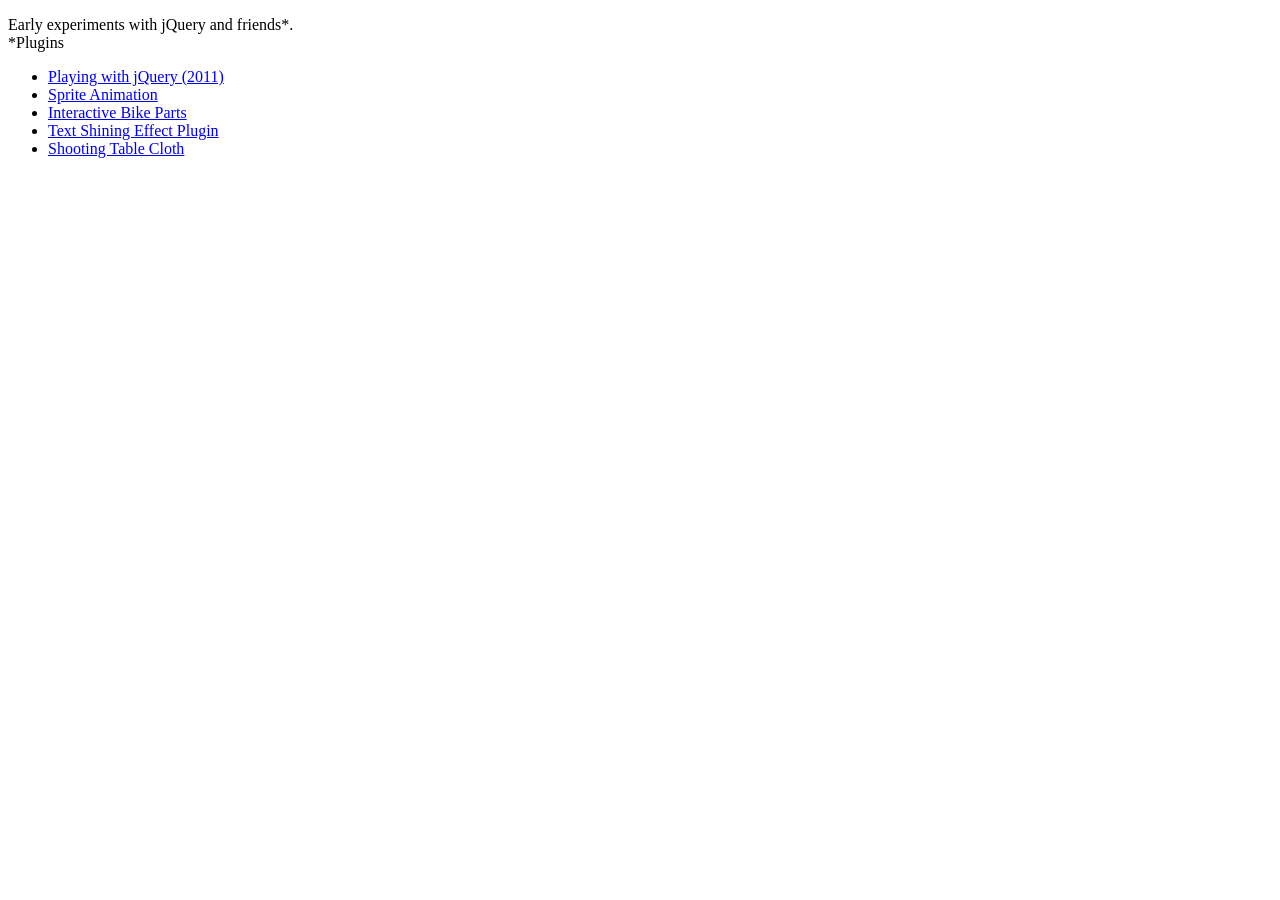
<file: index.html>
<!DOCTYPE html>
<html lang="en">
<head>
    <meta charset="UTF-8">
    <title>jQuery Expriments</title>
</head>
<body>
    <p>
        Early experiments with jQuery and friends*.
        <br/>
        *Plugins
    </p>
<ul>

    <li><a href="http://kostasx.github.io/JavaScript-Experiments/EarlyExperiment/">Playing with jQuery (2011)</a></li>
    <li><a href="http://kostasx.github.io/JavaScript-Experiments/SpriteAnimation/">Sprite Animation</a></li>
    <li><a href="http://kostasx.github.io/JavaScript-Experiments/BikeParts/">Interactive Bike Parts</a></li>
    <li><a href="http://kostasx.github.io/JavaScript-Experiments/TextShining/">Text Shining Effect Plugin</a></li>
    <li><a href="http://kostasx.github.io/JavaScript-Experiments/ShootingCloth/">Shooting Table Cloth</a></li>

</ul>
</body>
</html>
</file>
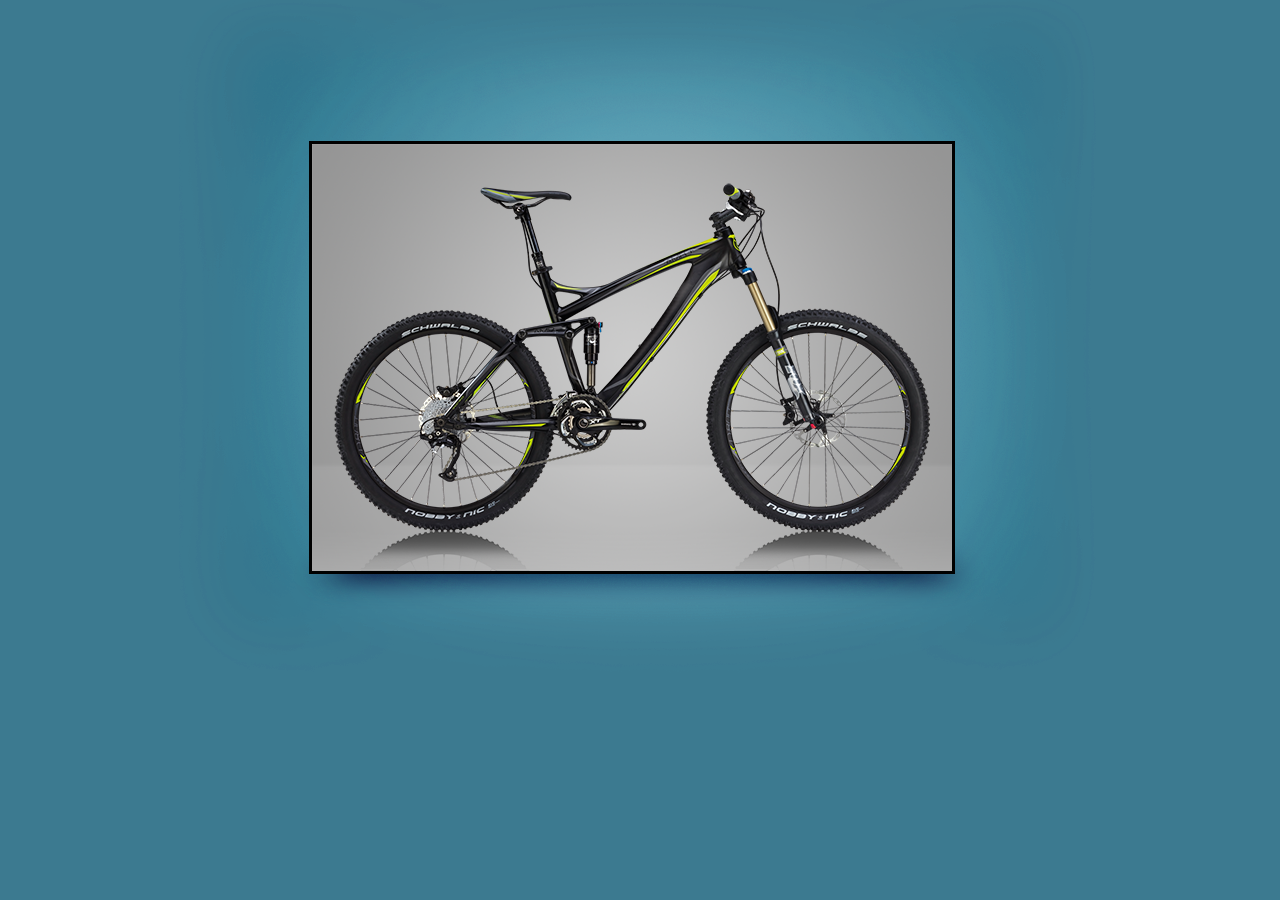
<file: BikeParts/index.html>
<html>
<head>
<style>
*			{	margin: 0;		padding: 0;									}
body		{	background-image: url(img/bg_tile.png);
				background-repeat: repeat;									}
img			{	outline: none; border: 0;									}
#box 		{	background: url(img/bg.png) no-repeat;
				width: 922px;
				height: 686px;
				margin: 0 auto;
				text-align: center;
				position: relative;											}
#widget_container 
			{	position: relative;
				outline: none;												}
#widget 	{	width: 640px;
				height: 427px;
				border: 3px solid black;
				position: absolute;
				top: 141px;
				left: 130px;
				z-index: 1000;												}
#frame, #fork, #rearshock, #saddle, #crank, #brakes, #gearshifters, #discs, #tyres, #seatpost 
			{	position: absolute;
				z-index: 1001;
				display: none;
				outline: none;
				border: 0px;												}
#frame	{		top: 223px;		left: 255px;								}
#fork	{		top: 262px;		left: 548px;								}
#rearshock	{	top: 314px;		left: 342px; 								}
#saddle	{		top: 185px;		left: 299px;  								}
#crank	{		top: 391px;		left: 374px;  								}
#brakes	{		top: 354px;		left: 255px;								}
#gearshifters	{	top: 177px;	left: 553px;								}
#discs	{		top: 386px;		left: 227px;								}
#tyres	{		top: 302px; 	left: 146px;								}
#seatpost	{	top:199px;		left: 331px; 								}





.msg {
	position: absolute;
	background-color: #C5D30C;
	border: 4px solid white;
	width: 200px;
	top: 0px;
	left: 0px;
	z-index: 1002;
	display: none;
	-webkit-border-radius: 13px;
	-moz-border-radius: 13px;
	border-radius: 13px;
}

.msg p {
	color: black;
	margin-top: 5px;
	margin-bottom: 5px;
	font-family: Verdana;
	font-size: 0.75em;
	font-weight: bold;
	text-align: center;
}

.desc {
	position: absolute;
	background-color: #69AFC1;
	border: 4px solid black;
	width: 200px;
	top: 0px;
	left: 0px;
	z-index: 1002;
	display: none;
	-webkit-border-radius: 13px;
	-moz-border-radius: 13px;
	border-radius: 13px;

}

.desc p {
	color: black;
	margin-top: 5px;
	margin-bottom: 5px;
	font-family: Verdana;
	font-size: 0.75em;
	font-weight: bold;
	text-align: center;
}

.arrow {
	background: url(img/arrow.gif) no-repeat;
	height: 11px;
	width: 21px;
	position: absolute;
	top: -11px;
	left: 79px;
	z-index: 1003;
}

</style>
<script src="jquery.js"></script>
<script src="jquery-ui.js"></script>
</head>
<body>

<div id="wrapper">
	<div id="box">
		<div id="widget_container">

<div id="frame" class="partz"><!-- frame //-->
	<img src="img/frame.png" width="315" height="210" class="parts" usemap="#frame" />
	<map name="frame">
	<area shape="poly" coords="0,192,85,100,93,99,99,111,98,117,36,183,20,195,126,191,126,208,118,209,0,209" onmouseout="rm(this);" href="#frame_hover1" />
	<area shape="poly" coords="93,29,107,21,114,38,121,41,120,51,122,55,149,62,165,60,274,11,278,4,294,0,300,2,306,17,313,40,313,45,298,51,292,55,275,66,177,192,175,190,156,173,137,174,118,112,141,112,143,115,157,167,164,165,200,123,254,43,153,87,135,101,115,104,99,56,94,52,97,43" onmouseout="rm(this);" href="#frame_hover2" />
	</map>
	<div class="msg">
		<div class="arrow"></div>
		<p>Part: Body Frame
		<br/>Specifications:</p>
	</div>
</div><!-- frame //-->
			
<div id="fork" class="partz"><!-- fork //-->
	<img src="img/fork.png" class="parts" width="100" height="169" usemap="#fork" />
	<map name="fork">
	<area shape="poly" coords="3,9,18,2,26,8,87,149,96,160,91,166,77,160,16,20,12,15,6,17" href="#fork" onmouseout="rm(this);" />
	</map>
	<div class="msg">
		<div class="arrow"></div>
		<p>Part: Front Fork Suspension<br/>
		Specifications:</p>
	</div>
</div><!-- fork //-->

<div id="rearshock" class="partz"><!-- rearshock //-->
<img src="img/rear_shock.png" class="parts" width="84" height="83" usemap="#rearshock" />
<map name="rearshock">
<area shape="poly" coords="2,13,2,15,3,24,47,26,62,15,65,77,69,81,76,77,82,7,75,6,70,1" href="#rearshock" onmouseout="rm(this);" />
</map>
	<div class="msg">
		<div class="arrow"></div>
		<p>Part: Rear Shock<br/>
		Specifications:</p>
	</div>
</div><!-- rearshock //-->

<div id="saddle" class="partz"><!-- saddle //-->
<img src="img/saddle.png" class="parts" width="96" height="32" usemap="#saddle" />
<map name="saddle">
<area shape="poly" coords="2,5,5,1,22,4,46,6,80,6,84,6,92,10,92,15,69,14,57,23,47,22,47,25,42,30,36,29,34,23,27,24,22,19,16,17" href="#saddle" onmouseout="rm(this);" />
</map>
	<div class="msg">
		<div class="arrow"></div>
		<p>Part: Saddle<br/>
		Specifications:</p>
	</div>
</div><!-- saddle //-->

<div id="crank" class="partz"><!-- crank //-->
<img src="img/crank.png" class="parts" width="97" height="64" usemap="#crank" />
<map name="crank">
<area shape="poly" coords="1,32,6,17,29,3,36,2,54,14,59,26,89,28,94,33,90,38,59,39,48,55,34,62,19,57,5,44" href="#crank" onmouseout="rm(this);" />
</map>
	<div class="msg">
		<div class="arrow"></div>
		<p>Part: Crank<br/>
		Specifications:</p>
	</div>
</div><!-- crank //-->

<div id="brakes" class="partz"><!-- brakes //-->
<img src="img/brakes.png" width="374" height="76" class="parts" usemap="#brakes" />
<map name="brakes">
<area shape="poly" coords="1,35,8,42,17,43,30,30,41,22,27,27,16,33,11,32,2,32" href="#brakes1" onmouseout="rm(this);" />
<area shape="poly" coords="348,70,348,67,350,63,350,55,347,49,345,45,359,42,360,45,359,48,357,48,356,51,360,57,360,61,360,66,353,70" href="#brakes2" onmouseout="rm(this);" />
</map>
	<div class="msg">
		<div class="arrow"></div>
		<p>Part: Brakes<br/>
		Specifications:</p>
	</div>
</div><!-- brakes //-->


<div id="gearshifters" class="partz"><!-- gearshifters //-->
<img src="img/gearshifters.png" class="parts" width="40" height="82" usemap="#gearshifters" />
<map name="gearshifters">
<area shape="poly" coords="8,20,13,14,18,13,22,19,22,26,25,29,24,30,20,30,14,27,9,24" href="#gearshifters" onmouseout="rm(this);" />
</map>
	<div class="msg">
		<div class="arrow"></div>
		<p>Part: Gear Shifters<br/>
		Specifications:</p>
	</div>
	<div class="desc"><p>More Information<br/>Some More Information<br/>And some more...</p></div>
</div><!-- gearshifters //-->

<div id="discs" class="partz"><!-- discs //-->
<img src="img/discs.png" class="parts" usemap="#discs" width="451" height="70" usemap="#discs" />
<map name="discs">
<area shape="circle" coords="39,34,30" href="#disc1" onmouseout="rm(this);" />
<area shape="circle" coords="413,35,30" href="#discs2" onmouseout="rm(this);" />
</map>
	<div class="msg">
		<div class="arrow"></div>
		<p>Part: Discs<br/>
		Specifications:</p>
	</div>
</div><!-- discs //-->

<div id="tyres" class="partz"><!-- tyres //-->
<img src="img/tyres.png" width="614" height="236" class="parts" usemap="#tyres" />
<map name="tyres">
<area shape="poly" coords="122,8,178,24,213,63,227,93,228,146,205,185,179,210,138,225,98,226,52,205,22,168,12,115,17,79,39,46,66,24,114,9,113,24,71,36,39,66,24,108,29,150,51,187,91,211,136,214,179,196,205,165,216,133,215,88,196,59,176,40,153,29,126,22,116,23" href="#tyres" onmouseout="rm(this);" />
<area shape="poly" coords="493,7,549,23,584,62,598,92,599,145,576,184,550,209,509,224,469,225,423,204,393,167,383,114,388,78,410,45,437,23,485,8,484,23,442,35,410,65,395,107,400,149,422,186,462,210,507,213,550,195,576,164,587,132,586,87,567,58,547,39,524,28,497,21,487,22" href="#tyres" onmouseout="rm(this);" />
</map>
	<div class="msg">
		<div class="arrow"></div>
		<p>Part: Tyres<br/>
		Specifications:</p>
	</div>
</div><!-- tyres //-->

<div id="seatpost" class="partz"><!-- seatpost //-->
<img src="img/seatpost.png"  width="38" height="67" class="parts" usemap="#seatpost" />
<map name="seatpost">
<area shape="poly" coords="4,18,17,10,32,55,22,58,18,55,12,23" href="#seatpost" />
</map>
<div class="msg">
		<div class="arrow"></div>
		<p>Part: Seatpost<br/>
		Specifications:</p>
	</div>
</div><!-- seatpost //-->


<img id="widget" src="img/bike_bg.png" width="640" height="427" border="0" usemap="#map" />

<map name="map">
<!-- Image map file created by GIMP Image Map plug-in (v2.3) by Maurits Rijk -->
<area shape="poly" coords="163,41,185,36,233,44,257,42,262,62,237,58,222,66,216,68,207,75,195,68,184,66,181,61,169,56" href="#saddle" onmouseover="cat(this);" />
<area shape="poly" coords="212,111,233,105,219,67,205,77" href="#seatpost" onmouseover="cat(this);" />


<area shape="poly" coords="213,112,234,106,239,118,246,121,244,132,291,139,397,91,397,88,419,80,438,119,427,124,423,136,407,144,301,268,285,245,375,121,260,173,233,175,229,166" href="#frame1" onmouseover="cat(this);" />


<area shape="poly" coords="129,270,136,276,210,199,203,190" href="#frame2" onmouseover="cat(this);" />
<area shape="poly" coords="243,194,260,197,272,241,256,241" href="#frame3" onmouseover="cat(this);" />
<area shape="poly" coords="145,277,238,273,237,287,144,287" href="#frame4" onmouseover="cat(this);" />

<area shape="poly" coords="236,269,255,244,269,249,244,271" href="#deralluers1" />
<area shape="poly" coords="107,288,120,288,123,285,127,284,137,287,151,303,143,324,147,331,262,307,262,314,132,342,123,333,125,323,137,307,132,304,118,307,109,299,104,296" href="#deralluers2" />
<area shape="poly" coords="426,137,429,126,440,121,457,159,464,163,469,186,503,267,501,278,494,279,467,225,451,186,431,141" href="#fork" onmouseover="cat(this);"/>
<area shape="poly" coords="397,86,392,71,414,63,430,73" href="#stem" />
<area shape="poly" coords="409,40,416,36,432,45,432,52,424,60,407,50" href="#handlebars" />

<area shape="poly" coords="433,43,434,55,440,63,448,68,460,68,445,56,445,44" href="#gearshifters" onmouseover="cat(this);" />

<area shape="poly" coords="432,54,422,66,432,72,435,79,428,94,440,114,470,166,473,155,472,139,456,101,454,72,442,71" href="#brakelevers" />
<area shape="poly" coords="271,249,285,251,300,271,339,274,339,289,301,290,292,308,264,315,264,304,255,304,240,289,241,277,247,273" href="#crank" onmouseover="cat(this);" />

<area shape="poly" coords="204,187,213,199,218,196,243,191,261,196,270,188,270,220,275,246,283,248,284,242,297,167,279,170,265,173,225,180,209,182" href="#rearshock"  onmouseover="cat(this);" />

<area shape="poly" coords="443,180,453,198,427,226,412,259,416,305,438,341,466,360,489,368,524,368,563,351,593,312,601,266,580,217,547,192,509,182,479,186,472,188,469,169,484,165,531,163,585,190,619,247,621,309,587,361,539,387,482,390,427,362,385,298,390,239,417,198,417,199,419,197" href="#tyres1" onmouseover="cat(this);" />
<area shape="poly" coords="187,202,202,186,151,162,85,171,43,205,20,256,19,303,41,346,74,376,112,389,154,391,195,374,223,348,235,325,203,333,179,358,144,369,110,368,77,354,49,320,39,282,44,243,64,211,101,187,138,181,170,189" href="#tyres2" onmouseover="cat(this);" />
<area shape="poly" coords="201,214,215,202,235,231,242,253,233,265,224,269,221,244" href="#tyres3" />
<area shape="poly" coords="224,290,237,290,241,295,238,310,216,314" href="#tyres4" />
<area shape="poly" coords="462,224,468,233,474,252,486,270,469,286,469,269,464,256" href="#brakes1" onmouseover="cat(this);" />
<area shape="poly" coords="128,240,124,239,122,246,133,256,143,251,165,228" href="#brakes2" onmouseover="cat(this);" />
<area shape="poly" coords="502,279,506,267,515,275,515,282,502,287,499,282" href="#hub" />

<area shape="poly" coords="475,285,487,273,500,289,512,289,518,283,519,277,508,265,500,244,526,250,539,273,527,301,508,308,485,301" href="#discs1" onmouseover="cat(this)" />
<area shape="poly" coords="119,248,133,261,126,268,121,272,119,283,105,283,101,269,101,268,106,262" href="#discs2" onmouseover="cat(this)"/>

<area shape="poly" coords="474,191,510,185,547,195,579,220,598,266,591,310,561,350,524,366,489,366,464,357,439,338,419,306,414,260,429,227,453,202,462,220,459,223,461,272,470,297,490,315,523,316,546,277,543,259,531,247,507,238,497,240" href="#rims1" />
<area shape="poly" coords="183,204,169,192,137,183,102,190,65,214,46,247,41,284,52,321,79,353,112,365,142,367,177,357,192,339,201,329,126,347,113,329,122,315,94,292,97,287,95,263,117,247,122,233,136,233,160,225" href="#rims2" />
<area shape="poly" coords="158,291,215,291,219,296,211,313,148,328,147,323" href="#rims3" />
<area shape="poly" coords="198,216,217,245,221,271,165,274,160,256" href="#rims4" />
</map>
		</div>
	</div>
</div>
<script>
// Configuration
var fadeTiming = 0;
	
function cat(element){

	// ADDITION: Check all $(".partz:not(element)").fadeOut();
	$(".partz").fadeOut(0);

	// Gray out #widget window background 
	$("#widget").attr("src","img/bike_bg_off.png");

	var part = $(element).attr("href");
	part = part.match(/#[A-Za-z]+/);
	var part_msg = $(".msg",""+part);
	var part_desc = $(".desc",""+part);	// desc
	part = $(""+part);
	var part_height = part.height();
	var part_width = part.width();
	part.fadeIn(250,function(){
		part_msg.css({top: part_height+15, left: "0px" });
		part_msg.fadeIn(fadeTiming);
		
		part_desc.css({top: part_height+part_msg.height()+30, left: part_msg.width()-part_msg.width()});
		part_desc.fadeIn(fadeTiming);

	});
}

function rm(element){
		var part = $(element);
		part.parent().parent().fadeOut(fadeTiming);
		$("#widget").attr("src","img/bike_bg.png");
}

$(function(){
	$("#widget").click(function(){
		$(".partz").fadeOut();
		$("#widget").attr("src","img/bike_bg.png");
	});
});

</script>
</body>
</html>
</file>
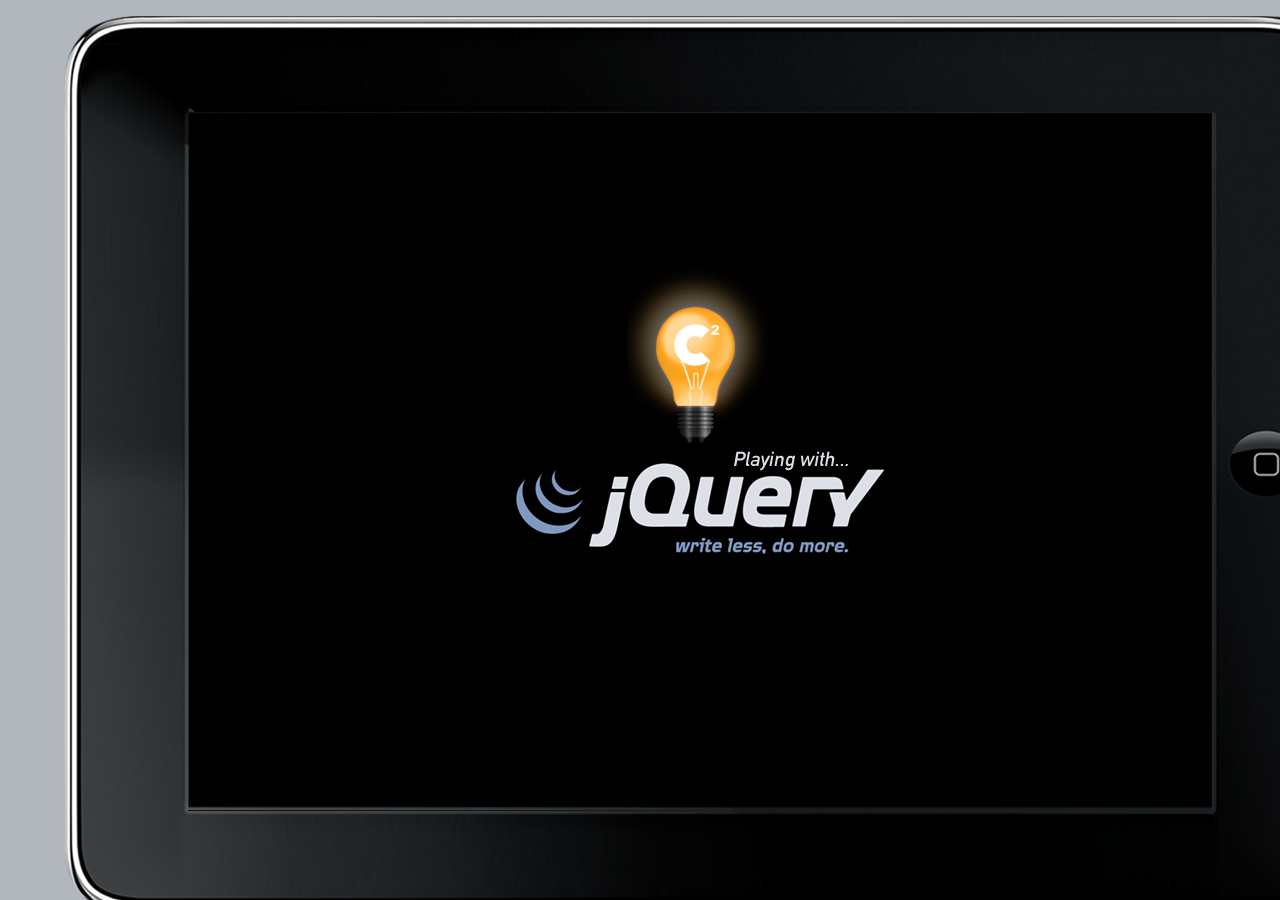
<file: EarlyExperiment/index.html>
<html>
<head>
<script src="jquery-1.7.1.min.js"></script>
<style>
* {
	margin: 0;
	padding: 0;
	border: 0 none;
}

body{
	background-color: #B2B6BD;
	background-image:url(./img/bg.png);
	background-repeat: no-repeat;
}
#wrapper {
	background-color: #B2B6BD;
	width: 100%;
	height: 100%;
	DISmargin: 50px auto;
	overflow: hidden;
	position: relative;
}
#maincontainer{
	background-image: url(./img/ipad.png);
	background-repeat: no-repeat;
	background-position: top center;
	position: relative;
	margin: 0 auto;
	width: 1400px;
	height: 1000px;
	cursor: pointer;
}
#containermask {
	background-image: url(./img/jquery.png);
	width: 1024px;
	height: 699px;
	position: absolute;
	top: 112px;
	left: 188px;
	overflow: hidden;
	z-index: 2001;
}

#container {
	z-index: 2000;
	background-image: url(./img/lampbg.jpg);
	width: 1024px;
	height: 699px;
	position: relative;
	top: 112px;
	left: 188px;
	overflow: hidden;
}


#hline1, #hline2, #hline3{
	position: absolute;
	width: 0px;
	top: 300px;
	height: 0px;
	border-top: 2px dotted rgba(255,255,255,0.5);	}
#hline2 {	top: 448px;	}
#hline3 {	top: 506px;	}

#vline1, #vline2, #vline3, #vline4  {
	position: absolute;
	width: 10px;
	height: 768px;
	left: 400px;
	height: 0px;
	border-left: 2px dotted rgba(255,255,255,0.5);	}
#vline2 { 	left: 432px;		}
#vline3 { 	left: 488px;		}
#vline4 { 	left: 522px;		}

#lamp{
	top: 300px;
	left: 400px;
	width: 122px;
	height: 206px;
	position: absolute;
	background-image: url(./img/lamp.png);
	display: none;
}
#lamp_color {
	top: 300px;
	left: 400px;
	width: 122px;
	height: 291px;
	position: absolute;
	background-image: url(./img/lamp_color_shadow.png);
	display: none;
	z-index: 1001;
}

#glow {
	top: 220px;
	left: 315px;
	width: 304px;
	height: 342px;
	position: absolute;
	background-image: url(./img/glow.png);
	display: none;
	z-index: 999;
}

#lamp_color1, #lamp_color2, #lamp_color3 {
	top: 300px;
	left: 400px;
	width: 80px;
	height: 191px;
	position: absolute;
	background-image: url(./img/lamp_color_shadow_more_back.png);
	opacity: 0;
	z-index: 1000;
}

#lamp_color2 {
	width: 100px;
	height: 239px;
	background-image: url(./img/lamp_color_shadow_back.png);
}
#panel{
	position: absolute;
	left: 580px;
	top: 20px;
	width: 340px;
	background-color: rgba(0,0,55,0.1);
	height: 0px;
	background-color: rgba(0,0,0,0);
	border-top: 2px solid rgba(255,255,255,0.8);
	border-bottom: 2px solid rgba(255,255,255,0.8);
	border-left: 1px solid rgba(55,55,255,0.6);
	border-right: 1px solid rgba(55,55,255,0.6);
	-webkit-border-radius: 24px;
	-moz-border-radius: 24px;
	padding: 30px;
	font-family: Arial, Verdana, sans-serif;
	font-size: 0.85em;
	line-height: 1.6em;
	opacity: 0;
	overflow: hidden;
}
#panel p, h3{
	color: #dedede;
	opacity: 0;
}
#panel h3{
	font-family: Verdana;
}
#meter{
	position: absolute;
	top: 99px;
	left: 0px;
	width: 0px;
	height: 0px;
	border-top: 1px solid white;}
#meter2{
	position: absolute;
	top: 100px;
	left: 99px;
	width: 0px;
	height: 0px;
	border-left: 1px solid white;}
#meter3{
	position: absolute;
	top: 199px;
	left: 100px;
	width: 0px;
	height: 0px;
	border-top: 1px solid white;}
#bmeter{
	position: absolute;
	top: 99px;
	left: 0px;
	width: 0px;
	height: 0px;
	border-bottom: 1px solid #002945;}
#bmeter2{
	position: absolute;
	top: 100px;
	left: 99px;
	width: 0px;
	height: 0px;
	border-left: 1px solid #002945;}
#bmeter3{
	position: absolute;
	top: 199px;
	left: 100px;
	width: 0px;
	height: 0px;
	border-top: 1px solid #0C2E4B;}

#touch{
	width:20px;
	height: 20px;
	-webkit-border-radius: 10px;
	-moz-border-radius: 10px;
	position: absolute;
	background-color: rgba(55,55,255,1);
	opacity: 0;
	left: 570px;
	top: 190px;
}

#xray{
	width: 260px;
	height: 260px;
	position: absolute;
	left: 335px;
	top: 768px;
	opacity: 1;
	-webkit-border-radius: 12px;
	background-image:url(./img/xray.png);
}
</style>
</head>
<body>
<div id="wrapper">
	<div id="maincontainer">
	<div id="containermask"></div>
	<div id="container">

	<div id="xray"></div>

	<div id="meter"></div>
	<div id="meter2"></div>
	<div id="meter3"></div>
	<div id="meter4"></div>

	<div id="bmeter"></div>
	<div id="bmeter2"></div>
	<div id="bmeter3"></div>
	<div id="bmeter4"></div>

	<div id="touch"></div>

	<div id="panel">
	<h3>jQuery in Action!</h3>
	<br />
	<p>
Lorem ipsum dolor sit amet, consectetur adipiscing elit. Aenean facilisis cursus risus, in lacinia mi dictum non. Mauris vel odio vel sapien sodales semper facilisis vitae erat. In viverra arcu a sem tincidunt pellentesque. Maecenas ultricies auctor purus sit amet tempus. Donec vel dui vel nisi iaculis consectetur vitae eget enim. Nam sollicitudin lacus convallis neque sollicitudin ultrices. Maecenas eleifend dignissim accumsan. Morbi mattis fringilla libero, at egestas enim sollicitudin ac. 
	</p>
	</div>
	<div id="hline1"></div><div id="hline2"></div><div id="hline3"></div>
	<div id="vline1"></div><div id="vline2"></div><div id="vline3"></div>
	<div id="vline4"></div>

		<div id="glow"></div>
		<div id="lamp"></div>
		<div id="lamp_color"></div>
		<div id="lamp_color1"></div>
		<div id="lamp_color2"></div>
		<div id="lamp_color3"></div>

	</div>
</div><!-- maincontainer //-->
</div>
<!-- My very first experiment with jQuery (2011) -->
<script>
$(function(){
	$("#containermask").click(function(){
		$(this).fadeOut(1500);
		init();
	});
});
function init(){
	$("#xray").animate({'top':'275px'}, 4000);
	var g = true;
	function glow(){
		if ( g == true ) { g = false; } else if ( g == false ) {  g = true; }
		if ( g == true ) { $("#glow").animate({'opacity': 1 }, 1500); }
		else { $("#glow").animate({'opacity': 0 }, 1500 ); }
	}

	$("#meter").animate({'width':'100px'},2000, function(){
		$("#meter2").animate({'height':'100px'},2000, function(){
		$("#meter3").animate({'width':'480px'},3500, function(){

			$("#touch").animate({'opacity':1},100,function(){
				$(this).animate({'opacity':0},100, function(){
						clearwhite();

	$("#panel p, #panel h3").animate({'opacity':0}, 2000, function(){
	$("#xray").fadeOut(2000);
	$("#panel").animate({'height':'0px'},1500);
	$("#panel").animate({'opacity':0},2000);

});
				});
			});
		});
		})	
	});
	$("#panel").animate({'opacity': 1, 'height':'260px'}, 2000, function(){
		$("#panel p, #panel h3").animate({'opacity': 1}, 2000);	});
	$("#lamp").fadeIn(6000);
	$("#hline1").animate({'width':'1024px'}, 5000, function(){
			$("#lamp").fadeOut(2000);
			$("#lamp_color").fadeIn(2000,function(){
			$("#glow").fadeIn(1000);
			var timer = setInterval(glow, 2000);
	$("#hline1, #hline2, #hline3, #vline1, #vline2, #vline3, #vline4").fadeOut(1500);
	$("#lamp_color1").animate({'opacity': 1,'left': '550px'}, 2000);
	$("#lamp_color2").animate({'opacity': 1,'left': '250px'}, 2000);
	$("#lamp_color3").animate({'opacity': 1,'left': '100px'}, 2000); 	});
});
	$("#hline2").delay("500").animate({'width':'1024px'}, 4500);
	$("#hline3").delay("750").animate({'width':'1024px'}, 4250);
	$("#vline1").animate({'height':'768px'}, 5000);
	$("#vline2").delay('250').animate({'height':'768px'}, 4750);
	$("#vline3").delay('500').animate({'height':'768px'}, 4500);
	$("#vline4").delay('750').animate({'height':'768px'}, 4250);

function clearwhite(){
		$("#bmeter").animate({'width':'100px'},1000, function(){
			$("#bmeter2").animate({'height':'100px'},1000, function(){				$("#bmeter3").animate({'width':'480px'},1500);
	}); });
}

};
</script>
</bodY>
</file>
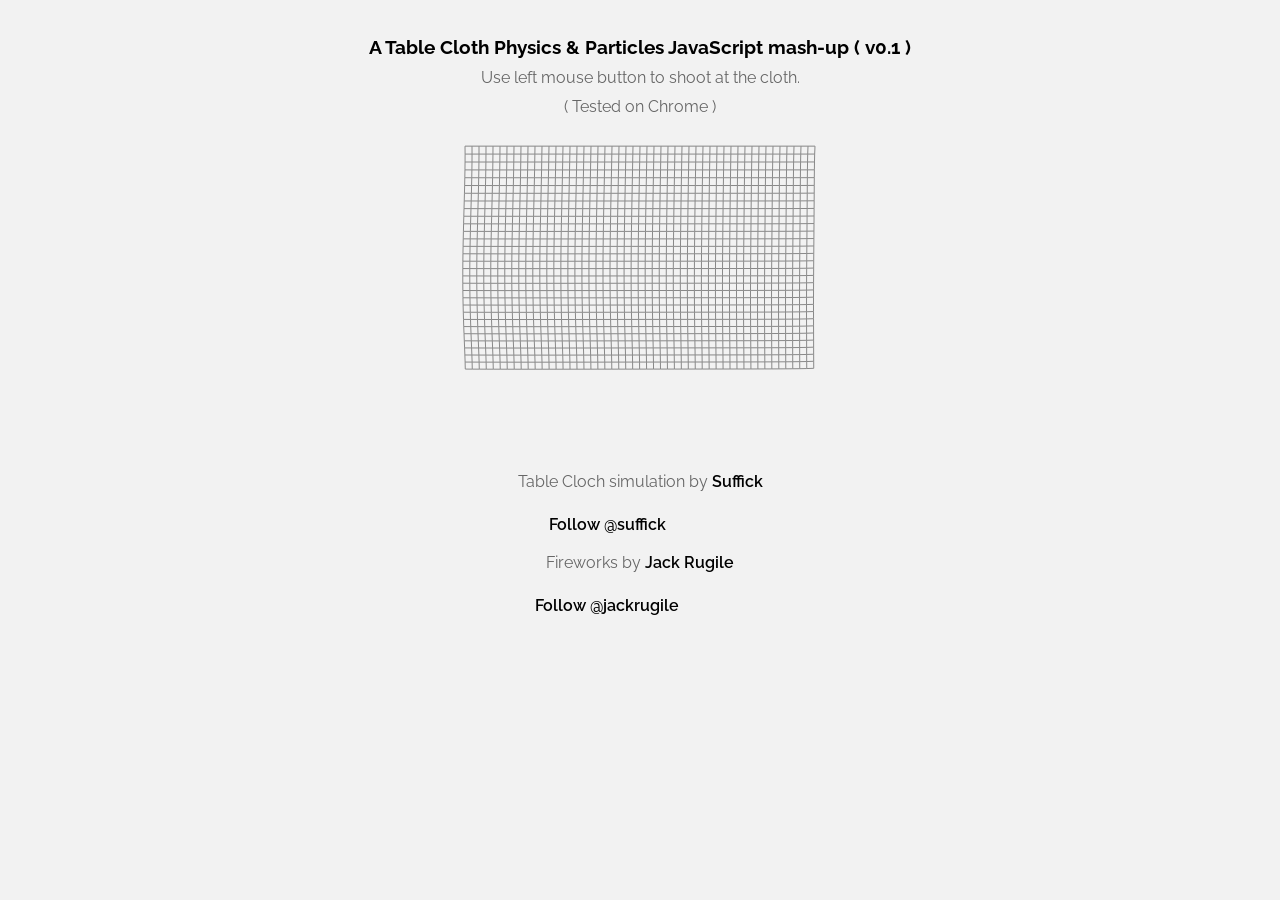
<file: ShootingCloth/index.html>
<!doctype html>
<html lang="en">
<head>
  <meta charset="utf-8">
  <title>Physics + Particles Mashup</title>
  <meta name="author" content="kostasx">
  <link href='http://fonts.googleapis.com/css?family=Raleway:400,100,300,200,500,600,700,800,900' rel='stylesheet' type='text/css'>
    <style>
       	* {
            margin: 0;
            overflow: hidden;
            -webkit-user-select: none;
            -moz-user-select: none;
            -ms-user-select: none;
            -o-user-select: none;
            user-select: none;
            font-family: 'Raleway', sans-serif; 
        }
        body {
            background: #F2F2F2;
            cursor: crosshair;
        }
        .info {
            margin: 36px auto 0 auto;
            text-align: center;
        }
        #c {
            cursor: url(crosshair.png), auto;
            display: block;
            margin: 0 auto;
        }
        #info {
            position: absolute;
            left: -1px;
            top: -1px;
            width: auto;
            max-width: 380px;
            height: auto;
            background: #f2f2f2;
            border-bottom-right-radius: 10px;
            border:1px solid #333;
        }
        p {
            color: #666;
            text-align: center;
            font-size: 16px;
            margin: 10px;
        }
        a {
            color: #000;
            font-weight: 600;
            text-decoration: none;
        }
    </style>
</head>
<body>

<audio src="explosion.mp3"></audio>

<div class="info">
    <h3>A Table Cloth Physics &amp Particles JavaScript mash-up ( v0.1 )</h3>
    <p>Use left mouse button to shoot at the cloth.</p>
    <p>( Tested on Chrome )</p>
</div>

<canvas id="c"></canvas>

<div class="info">
    <p>
        Table Cloch simulation by <a href="http://www.lonely-pixel.com/">Suffick</a>

        <br><br>
        <!-- Suffick Twitter -->
        <a href="https://twitter.com/suffick" class="twitter-follow-button" data-show-count="true" data-show-screen-name="true" data-lang="en">Follow @suffick</a>
        <script>!function(d,s,id){var js,fjs=d.getElementsByTagName(s)[0];if(!d.getElementById(id)){js=d.createElement(s);js.id=id;js.src="//platform.twitter.com/widgets.js";fjs.parentNode.insertBefore(js,fjs);}}(document,"script","twitter-wjs");
        </script>

        <iframe src="http://ghbtns.com/github-btn.html?user=suffick&type=follow"
  allowtransparency="true" frameborder="0" scrolling="0" width="62" height="20"></iframe>

        <br><br>
        Fireworks by <a href="http://jackrugile.com/">Jack Rugile</a>

        <br><br>
        <!-- Jack Rugile Twitter -->
        <a href="https://twitter.com/jackrugile" class="twitter-follow-button" data-show-count="true" data-show-screen-name="true" data-lang="en">Follow @jackrugile</a>
        <script>!function(d,s,id){var js,fjs=d.getElementsByTagName(s)[0];if(!d.getElementById(id)){js=d.createElement(s);js.id=id;js.src="//platform.twitter.com/widgets.js";fjs.parentNode.insertBefore(js,fjs);}}(document,"script","twitter-wjs");
        </script>

        <iframe src="http://ghbtns.com/github-btn.html?user=jackrugile&type=follow"
  allowtransparency="true" frameborder="0" scrolling="0" width="62" height="20"></iframe>

    </p>
</div>

<script>
// SETTINGS
var physics_accuracy  = 3,
    mouse_influence   = 20,
    mouse_cut         = 5,
    gravity           = 1200,
    cloth_height      = 30,
    cloth_width       = 50,
    start_y           = 20,
    spacing           = 7,
    tear_distance     = 60;

window.requestAnimFrame =
    window.requestAnimationFrame ||
    window.webkitRequestAnimationFrame ||
    window.mozRequestAnimationFrame ||
    window.oRequestAnimationFrame ||
    window.msRequestAnimationFrame ||
    function (callback) {
        window.setTimeout(callback, 1000 / 60);
};

var canvas,
    ctx,
    cloth,
    boundsx,
    boundsy,
    mouse = {
        down: false,
        button: 1,
        x: 0,
        y: 0,
        px: 0,
        py: 0
    },
    // FIREWORKS & PARTICLES
    fireworks = [],     // FIREWORKS COLLECTION
    particles = [],     // PARTICLE COLLECTION
    hue = 120,          // STARTING HUE
    limiterTotal = 5,   // LIMIT FIREWORKS LAUNCH AT 5 PER LOOP TICK
    limiterTick = 0,
    timerTotal = 80,   // time fireworks auto launches, one launch per 80 loop ticks
    timerTick = 0,
    mx,
    my,
    distanceReached = false,
    cw = window.innerWidth;
    ch = window.innerHeight;

var Point = function (x, y) {

    this.x      = x;
    this.y      = y;
    this.px     = x;
    this.py     = y;
    this.vx     = 0;
    this.vy     = 0;
    this.pin_x  = null;
    this.pin_y  = null;
    
    this.constraints = [];
};

////////////// AUDIO /////////////////////////////////////////////////

    var playing = false;
    var audio = document.getElementsByTagName("audio")[0];
        audio.addEventListener("ended", function() { 
            playing = false;
        });

    function playSound() {

        audio.pause();
        audio.currentTime = 0;
        audio.play();

    }

////////////// AUDIO /////////////////////////////////////////////////

////////////// PARTICLES ////////////////////////////////////////////

    // GET RANDOM NUMBER WITHING A RANGE
    function random( min, max ) {   return Math.random() * ( max - min ) + min;    }

    // CALCULATE DISTANCE BETWEEN TWO POINTS
    function calculateDistance( p1x, p1y, p2x, p2y ) {
        var xDistance = p1x - p2x,
                yDistance = p1y - p2y;
        return Math.sqrt( Math.pow( xDistance, 2 ) + Math.pow( yDistance, 2 ) );
    }

    // CREATE FIREWORK
    function Firework( sx, sy, tx, ty ) {
        // actual coordinates
        this.x = sx;
        this.y = sy;
        // starting coordinates
        this.sx = sx;
        this.sy = sy;
        // target coordinates
        this.tx = tx;
        this.ty = ty;
        // distance from starting point to target
        this.distanceToTarget = calculateDistance( sx, sy, tx, ty );
        this.distanceTraveled = 0;
        // track the past coordinates of each firework to create a trail effect, increase the coordinate count to create more prominent trails
        this.coordinates = [];
        this.coordinateCount = 3;
        // populate initial coordinate collection with the current coordinates
        while( this.coordinateCount-- ) {
            this.coordinates.push( [ this.x, this.y ] );
        }
        this.angle = Math.atan2( ty - sy, tx - sx );
        this.speed = 2;
        this.acceleration = 1.05;
        this.brightness = random( 50, 70 );
        // circle target indicator radius
        this.targetRadius = 1;

    }

    Firework.prototype.update = function( index ) {
        // remove last item in coordinates array
        this.coordinates.pop();
        // add current coordinates to the start of the array
        this.coordinates.unshift( [ this.x, this.y ] );
        
        // cycle the circle target indicator radius
        if( this.targetRadius < 8 ) {
            this.targetRadius += 0.3;
        } else {
            this.targetRadius = 1;
        }
        
        // speed up the firework
        this.speed *= this.acceleration;
        
        // get the current velocities based on angle and speed
        var vx = Math.cos( this.angle ) * this.speed,
                vy = Math.sin( this.angle ) * this.speed;
        // how far will the firework have traveled with velocities applied?
        this.distanceTraveled = calculateDistance( this.sx, this.sy, this.x + vx, this.y + vy );
        
        // if the distance traveled, including velocities, is greater than the initial distance to the target, then the target has been reached

        // TRAVEL DISTANCE BEFORE EXPLODING
        /*
        if( this.distanceTraveled >= this.distanceToTarget ) {
            distanceReached = true;
            createParticles( this.tx, this.ty );
            // remove the firework, use the index passed into the update function to determine which to remove
            fireworks.splice( index, 1 );
        } else {
            // target not reached, keep traveling
            distanceReached = false;
            this.x += vx;
            this.y += vy;
        }
        */

        createParticles( this.tx, this.ty );
        fireworks.splice( index, 1 );

        // console.log(this.x, this.y);
        fx = this.x;
        fy = this.y;
    }
    Firework.prototype.draw = function() {
        ctx.beginPath();
        // move to the last tracked coordinate in the set, then draw a line to the current x and y
        ctx.moveTo( this.coordinates[ this.coordinates.length - 1][ 0 ], this.coordinates[ this.coordinates.length - 1][ 1 ] );
        ctx.lineTo( this.x, this.y );
        //        ctx.strokeStyle = 'hsl(' + hue + ', 100%, ' + this.brightness + '%)';
        ctx.stroke();
        
        ctx.beginPath();
        // draw the target for this firework with a pulsing circle
        ctx.arc( this.tx, this.ty, this.targetRadius, 0, Math.PI * 2 );
        ctx.stroke();

    }

    // CREATE PARTICLE
    function Particle( x, y ) {
        this.x = x;
        this.y = y;
        // track the past coordinates of each particle to create a trail effect, increase the coordinate count to create more prominent trails
        this.coordinates = [];
        this.coordinateCount = 5;
        while( this.coordinateCount-- ) {
            this.coordinates.push( [ this.x, this.y ] );
        }
        // set a random angle in all possible directions, in radians
        this.angle = random( 0, Math.PI * 2 );
        this.speed = random( 1, 10 );
        // friction will slow the particle down
        this.friction = 0.95;
        // gravity will be applied and pull the particle down
        this.gravity = 1;
        // set the hue to a random number +-20 of the overall hue variable
        this.hue = random( hue - 20, hue + 20 );
        this.brightness = random( 50, 80 );
        this.alpha = 1;
        // set how fast the particle fades out
        this.decay = random( 0.015, 0.03 );

        playSound();

    }

    // UPDATE PARTICLE
    Particle.prototype.update = function( index ) {
        this.coordinates.pop();        // remove last item in coordinates array
        this.coordinates.unshift( [ this.x, this.y ] );        // add current coordinates to the start of the array
        this.speed *= this.friction;        // slow down the particle
        this.x += Math.cos( this.angle ) * this.speed;        // apply velocity
        this.y += Math.sin( this.angle ) * this.speed + this.gravity;
        this.alpha -= this.decay;        // fade out the particle
        if( this.alpha <= this.decay ) {        // remove particle once alpha = low enough, based on passed in index
            particles.splice( index, 1 );
        }
    }

    // DRAW PARTICLE
    Particle.prototype.draw = function() {
        ctx. beginPath();   // move to last tracked coords in set, then draw line to current x + y
        ctx.moveTo( this.coordinates[ this.coordinates.length - 1 ][ 0 ], this.coordinates[ this.coordinates.length - 1 ][ 1 ] );
        ctx.lineTo( this.x, this.y );
        // ctx.strokeStyle = 'hsla(' + this.hue + ', 100%, ' + this.brightness + '%, ' + this.alpha + ')';
        ctx.stroke();
    }

    // CREATE PARTICLE GROUP / EXPLOSION 
    function createParticles( x, y ) {
        // increase the particle count for a bigger explosion, beware of the canvas performance hit with the increased particles though
        var particleCount = 30;
        while( particleCount-- ) {
            particles.push( new Particle( x, y ) );
        }

    }

////////////// TABLECLOTH ////////////////////////////////////////////


    Point.prototype.update = function (delta) {

        if (mouse.down) {

            var diff_x = this.x - mouse.x,
                diff_y = this.y - mouse.y,
                dist = Math.sqrt(diff_x * diff_x + diff_y * diff_y);

            if ( mouse.button !== 1 ) {

                if (dist < mouse_influence) {
                    this.px = this.x - (mouse.x - mouse.px) * 1.8;
                    this.py = this.y - (mouse.y - mouse.py) * 1.8;
                }

            } else if (dist < mouse_cut ) { this.constraints = []; }
        }

        this.add_force(0, gravity);

        delta *= delta;
        nx = this.x + ((this.x - this.px) * .99) + ((this.vx / 2) * delta);
        ny = this.y + ((this.y - this.py) * .99) + ((this.vy / 2) * delta);

        this.px = this.x;
        this.py = this.y;

        this.x = nx;
        this.y = ny;

        this.vy = this.vx = 0
    };

    Point.prototype.draw = function () {

        if (this.constraints.length <= 0) return;

        var i = this.constraints.length;
        while (i--) this.constraints[i].draw();
    };

    Point.prototype.resolve_constraints = function () {

        if (this.pin_x != null && this.pin_y != null) {

            this.x = this.pin_x;
            this.y = this.pin_y;
            return;
        }

        var i = this.constraints.length;
        while (i--) this.constraints[i].resolve();

        this.x > boundsx ? this.x = 2 * boundsx - this.x : 1 > this.x && (this.x = 2 - this.x);
        this.y < 1 ? this.y = 2 - this.y : this.y > boundsy && (this.y = 2 * boundsy - this.y);
    };

    Point.prototype.attach = function (point) {

        this.constraints.push(
            new Constraint(this, point)
        );
    };

    Point.prototype.remove_constraint = function (lnk) {

        var i = this.constraints.length;
        while (i--)
            if (this.constraints[i] == lnk) this.constraints.splice(i, 1);
    };

    Point.prototype.add_force = function (x, y) {

        this.vx += x;
        this.vy += y;
    };

    Point.prototype.pin = function (pinx, piny) {
        this.pin_x = pinx;
        this.pin_y = piny;
    };

    var Constraint = function (p1, p2) {

        this.p1     = p1;
        this.p2     = p2;
        this.length = spacing;
    };

    Constraint.prototype.resolve = function () {

        var diff_x  = this.p1.x - this.p2.x,
            diff_y  = this.p1.y - this.p2.y,
            dist    = Math.sqrt(diff_x * diff_x + diff_y * diff_y),
            diff    = (this.length - dist) / dist;

        if (dist > tear_distance) this.p1.remove_constraint(this);

        var px = diff_x * diff * 0.5;
        var py = diff_y * diff * 0.5;

        this.p1.x += px;
        this.p1.y += py;
        this.p2.x -= px;
        this.p2.y -= py;
    };

    Constraint.prototype.draw = function () {

        ctx.moveTo(this.p1.x, this.p1.y);
        ctx.lineTo(this.p2.x, this.p2.y);
    };

    var Cloth = function () {

        this.points = [];

        var start_x = canvas.width / 2 - cloth_width * spacing / 2;

        for (var y = 0; y <= cloth_height; y++) {

            for (var x = 0; x <= cloth_width; x++) {

                var p = new Point(start_x + x * spacing, start_y + y * spacing);

                x != 0 && p.attach(this.points[this.points.length - 1]);
                y == 0 && p.pin(p.x, p.y);
                y != 0 && p.attach(this.points[x + (y - 1) * (cloth_width + 1)])

                this.points.push(p);
            }
        }
    };

    Cloth.prototype.update = function () {

        var i = physics_accuracy;

        while (i--) {
            var p = this.points.length;
            while (p--) this.points[p].resolve_constraints();
        }

        i = this.points.length;
        while (i--) this.points[i].update(.016);
    };

    Cloth.prototype.draw = function () {

        ctx.beginPath();

        var i = cloth.points.length;
        while (i--) cloth.points[i].draw();

        ctx.stroke();
    };

    function update() {

        // ORIGINAL
        ctx.clearRect(0, 0, canvas.width, canvas.height);

        // normally, clearRect() would be used to clear the canvas we want to create a trailing effect though
        // setting the composite operation to destination-out will allow us to clear the canvas at a specific opacity, rather than wiping it entirely
        /*
        ctx.globalCompositeOperation = 'destination-out';
        // decrease the alpha property to create more prominent trails
        ctx.fillStyle = 'rgba(0, 0, 0, 0.5)';
        ctx.fillRect( 0, 0, cw, ch );
        // change the composite operation back to our main mode
        // lighter creates bright highlight points as the fireworks and particles overlap each other
        ctx.globalCompositeOperation = 'lighter';
        */

        cloth.update();
        cloth.draw();

        requestAnimFrame(update);

        // PARTICLE SECTION

        hue += 0.5;        // increase the hue to get different colored fireworks over time

        // LOOP OVER EACH FIREWORK, DRAW, UPDATE 
        var i = fireworks.length;
        while( i-- ) {
            fireworks[ i ].draw();
            fireworks[ i ].update( i );
        }
        
        // loop over each particle, draw it, update it
        var i = particles.length;
        while( i-- ) {
            particles[ i ].draw();
            particles[ i ].update( i );
        }

        // LIMIT FIREWORK RATE ON mouse.down
        if( limiterTick >= limiterTotal ) {
            if( mouse.down ) {
                // start the firework at the bottom middle of the screen, then set the current mouse coordinates as the target
                fireworks.push( new Firework( cw / 2, ch, mouse.x, mouse.y ) );
                limiterTick = 0;
            }
        } else {
            limiterTick++;
        }
    }

    function start() {

        canvas.onmousedown = function (e) {
            mouse.button  = e.which;
            mouse.px      = mouse.x;
            mouse.py      = mouse.y;
            var rect      = canvas.getBoundingClientRect();
            mouse.x       = e.clientX - rect.left + 16,
            mouse.y       = e.clientY - rect.top + 16,
            mouse.down    = true;
            e.preventDefault();
        };

        canvas.onmouseup = function (e) {
            mouse.down = false;
            e.preventDefault();
        };

        canvas.onmousemove = function (e) {
            mouse.px  = mouse.x;
            mouse.py  = mouse.y;
            var rect  = canvas.getBoundingClientRect();
            mouse.x   = e.clientX - rect.left,
            mouse.y   = e.clientY - rect.top,
            e.preventDefault();
        };

        canvas.oncontextmenu = function (e) {
            e.preventDefault();
        };

        boundsx = canvas.width - 1;
        boundsy = canvas.height - 1;

        ctx.strokeStyle = '#888';
        cloth = new Cloth();
        update();
    }

    window.onload = function () {

        canvas  = document.getElementById('c');
        ctx     = canvas.getContext('2d');

        canvas.width  = 800;
        canvas.height = 300;

        start();
    };	
</script>
</body>
</html>
</file>
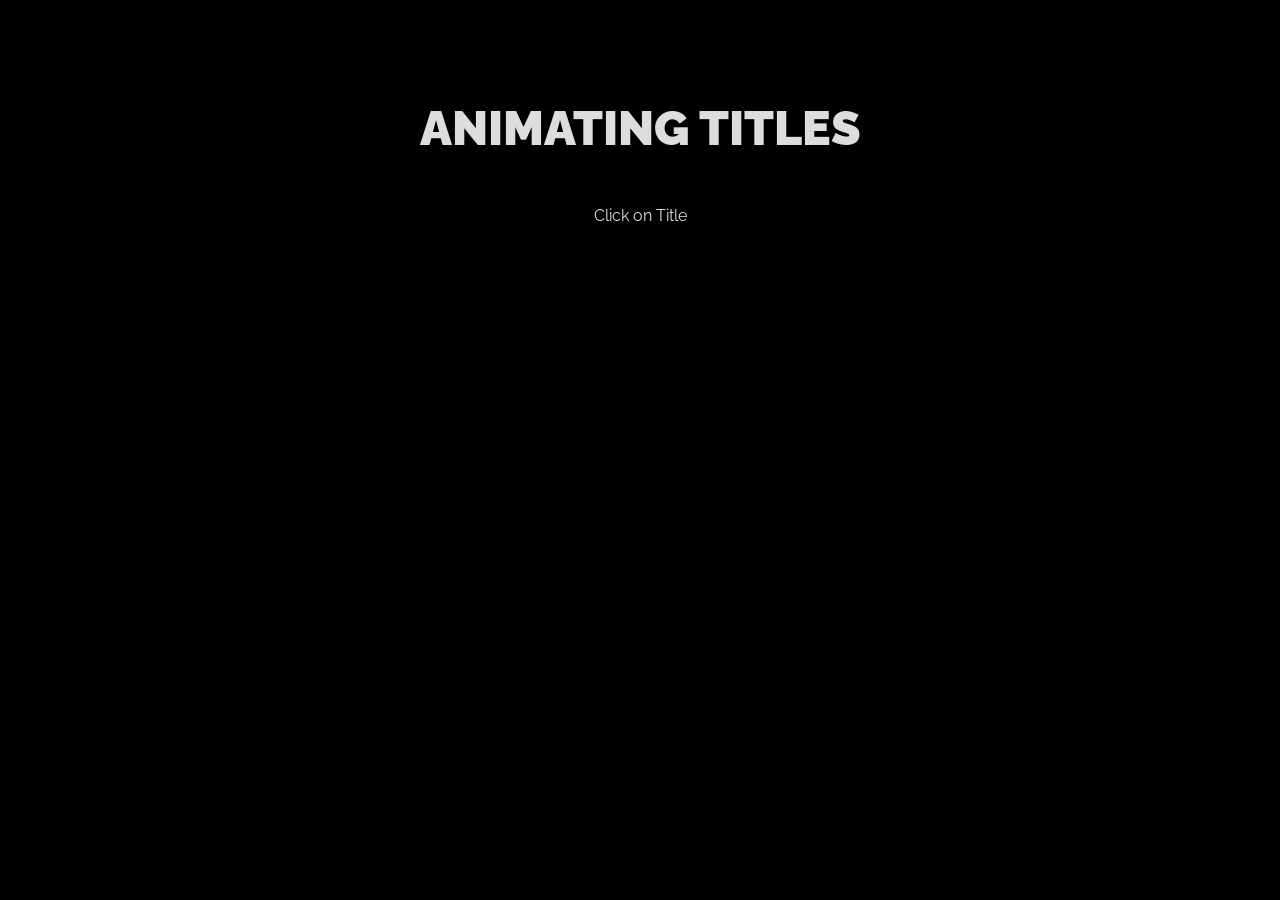
<file: TextShining/index.html>
<!doctype html>
<html lang="en">
<head>
  <meta charset="utf-8">
  <title>jQuery | Shining Effect Plugin</title>
  <link href='http://fonts.googleapis.com/css?family=Raleway:400,100,300,200,500,600,700,800,900' rel='stylesheet' type='text/css'>
  <style>* { font-family: 'Raleway', sans-serif; }</style>
  <link rel="stylesheet" href="jquery.shining.min.css">
  <script src="http://ajax.googleapis.com/ajax/libs/jquery/1.10.2/jquery.min.js"></script>
  <style>
	body {
		background-color: black;
		color: white;
	}

	h1 {
		margin: 100px auto 50px auto;
		text-align: center;
		font-weight: 900;
		font-size: 48px;
		cursor: pointer;
	}
	</style>
</head>
<body>

<h1 id="text" style="color: #ddd;">ANIMATING TITLES</h1>
<p style="color: #ddd; text-align:center;">Click on Title</p>

<script src="jquery.shining.js"></script>
<script>

	$(document).ready(function() {

	    $("#text").click(  

	    	function() { $(this).shineText(); }
		);

});

</script>
</body>
</html>
</file>
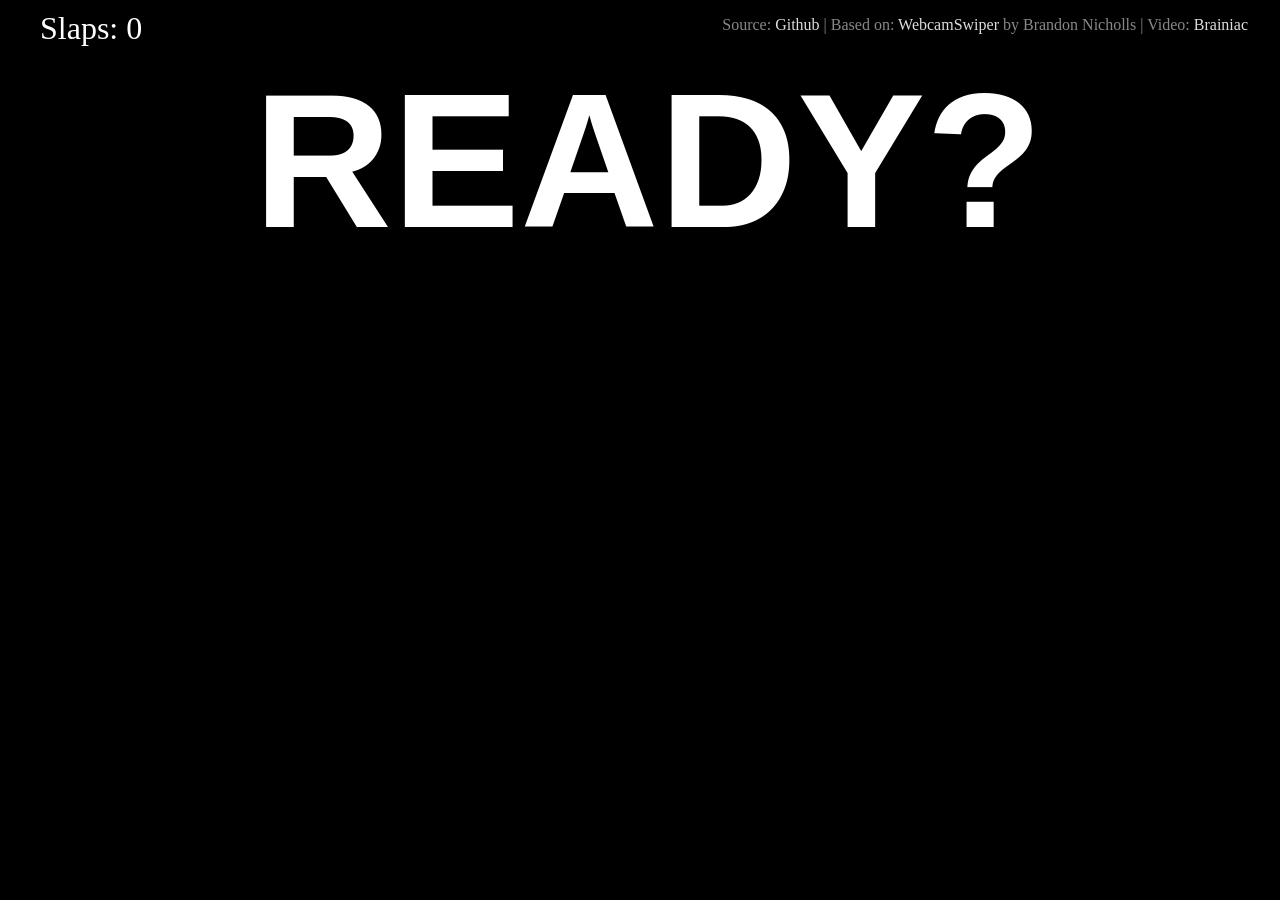
<file: WebSlap/index.html>
<!DOCTYPE html>
<html>
<head>
	<title>Webcam Slapper</title>
	<meta name="viewport" content="width=device-width, initial-scale=1, minimum-scale=1, maximum-scale=1">
	<meta charset="utf-8">
	<link rel="stylesheet" href="style.css">
	<script src="https://ajax.googleapis.com/ajax/libs/jquery/1.10.2/jquery.min.js"></script>
	<script>window.jQuery || document.write('<script src="js/jquery.min.js"><\/script>')</script>
</head>
<body>
<div class="container" id="container">

	<div class="info">
		<p>Source: <a href="https://github.com/kostasx/webslap">Github</a> | Based on: <a href="https://github.com/iambrandonn/WebcamSwiper">WebcamSwiper</a> by Brandon Nicholls | Video: <a href="http://www.youtube.com/watch?v=3BRw_ihZRJI">Brainiac</a></p>
	</div>

	<div id="score">Slaps: 0</div>
	<div id="text">READY?</div>

	<video id="video" autobuffer>
    <!-- safari / chrome / ie9 -->
    <source src="bitchslap.mp4" type='video/mp4;' />
    <!-- firefox / opera -->
    <source type="video/ogg" src="bitchslap.ogg">
	</video>
	
</div>
<script src="webcam-swiper-0.1.js"></script>
<script>

$(function(){

	var video 		   = document.getElementById("video");
	var text 		   = document.getElementById("text");
	var scoreContainer = document.getElementById("score");
	var container 	   = document.getElementById("container");
	var score 		   = 0;
	var isMoving = false;

	if ( navigator.getUserMedia === undefined ) {

		text.style.fontSize = "1em";
		text.innerHTML = "Your browser doesn't support getUserMedia(). Try using the latest version of Chrome or Firefox 20+.";
		return;

	}

	video.style.display = "block";

	document.getElementsByTagName("body")[0].addEventListener("webcamSwipeLeft", rightSlap, true);

	function rightSlap() {

		if (!isMoving) {
			isMoving = true;
			text.style.display = "none";
			video.addEventListener("ended", timeUpdate	);
			video.play();

		}
	}

	function timeUpdate(){

			video.removeEventListener("ended", timeUpdate ); 
			afterSlap(); 

	}

	function afterSlap() {

		score++;
		scoreContainer.innerHTML = "Slaps: " + score;

		video.play();
		video.pause();

		delay = window.setTimeout( function(){

			text.style.display = "block";
			isMoving = false;
			window.clearTimeout(delay);

		}, 500 );

	}

	window.initializeWebcamSwiper();

});

</script>
</body>
</html>
</file>
<file: WebSlap/style.css>
body {
	height: 100%;
	width: 100%;
	background-color: #000;
}

.container {
	height: 100%;
	width: 100%;
	position: relative;
	margin: 50px auto;
}

video {
	display: none;
	top: 0;
	position: absolute;
	width: 100%;
	border: 8px solid black;
}

#text {
	display: block;
	color: red;
	position: absolute;
	top: 0;
	font-size: 12em;
	text-align: center;
	width: 100%;
	z-index: 10000;
	font-family: Arial;
	font-weight: bold;
	color: white;
	text-shadow: 4px 4px 0px black;
}

#score {
	text-align: center;
	color: white;
	top: -40px;
	left: 32px;
	position: absolute;
	font-size: 2em;
	font-family: Verdana;
	z-index: 10000;
}

.info {
	color: #888;
	z-index: 10000;
	position: absolute;
	bottom: 0;
	right: 40px;
}

.info a {
	color: #ddd;
	text-decoration: none;
}
</file>
